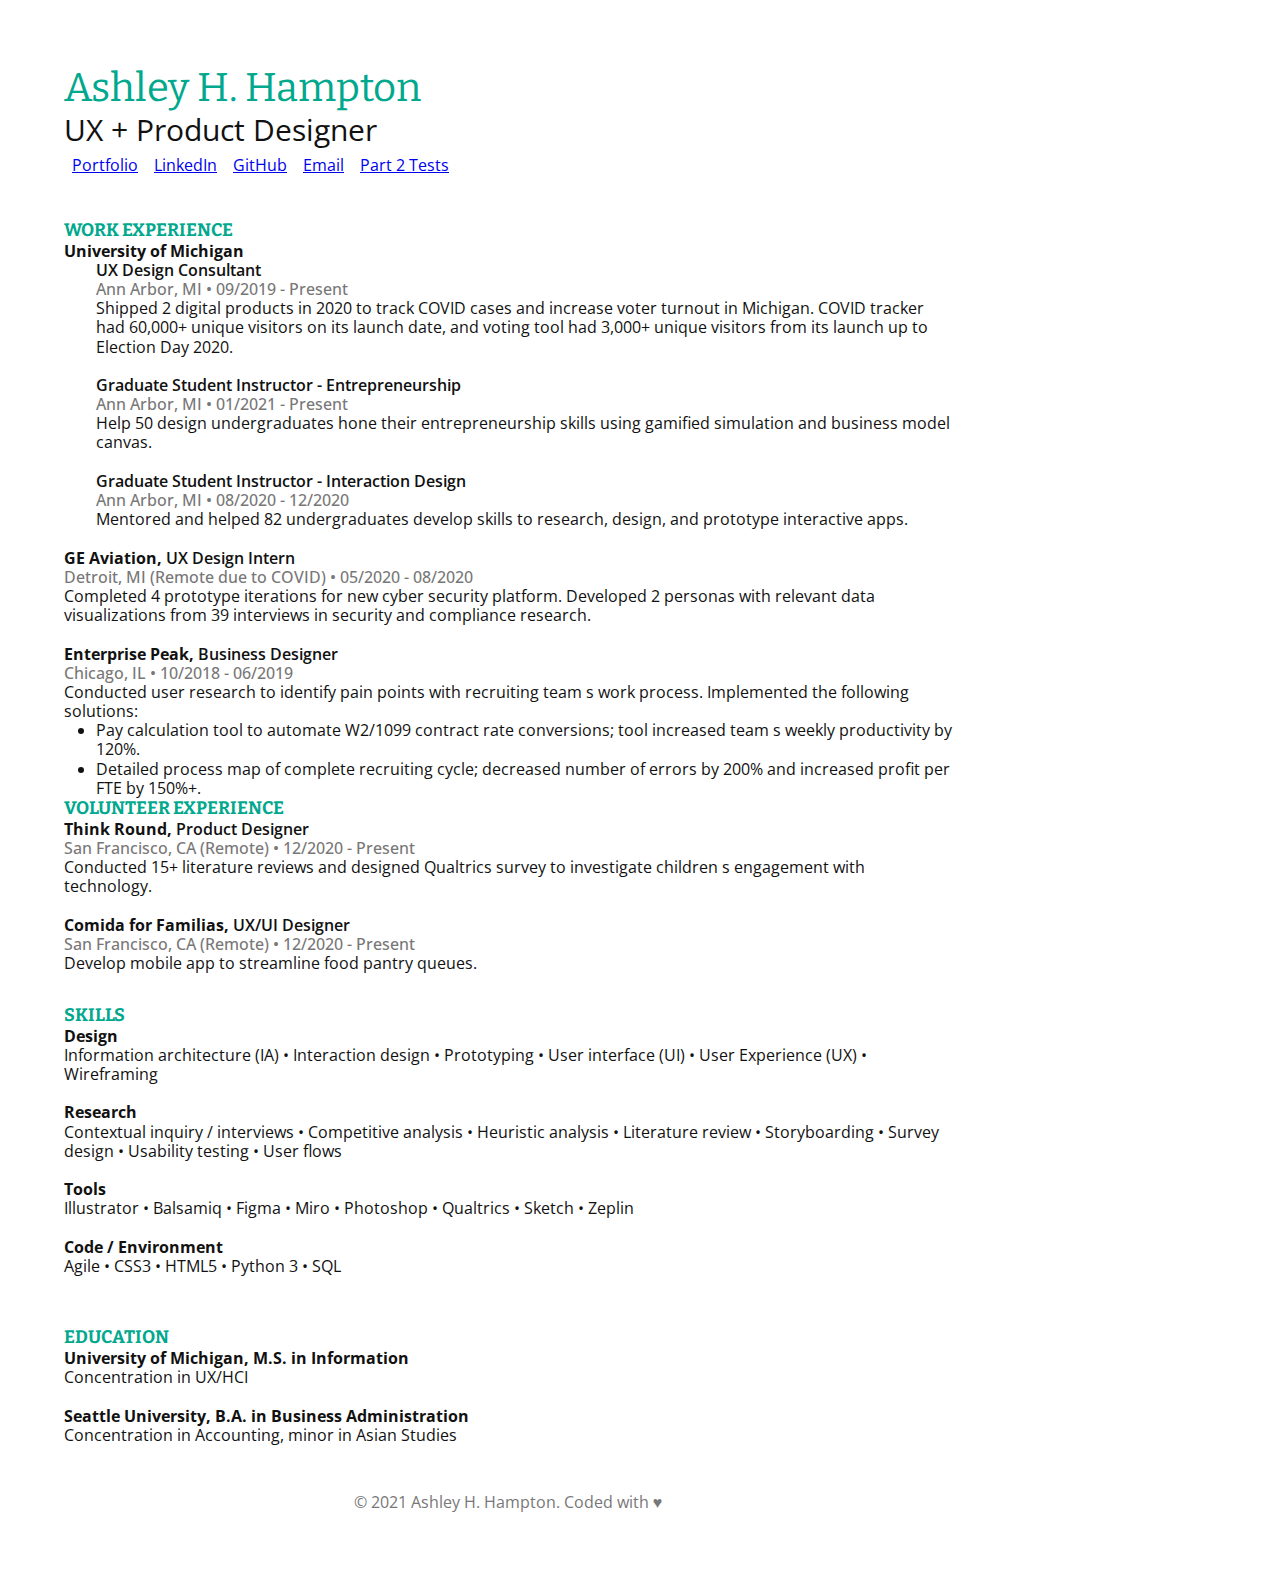
<file: index.html>
<!DOCTYPE html>
<html lang="en">
<head>
	<title>Ashley H. Hampton Resume</title>
	<meta charset="UTF-8">
	<meta name="viewport" content="width=device-width, initial-scale=1.0">
	<link rel="stylesheet" type="text/css" href="css/html5reset.css">
    <link rel="stylesheet" type="text/css" href="css/stylesheet.css">
    <link rel="preconnect" href="https://fonts.gstatic.com">
    <link href="https://fonts.googleapis.com/css2?family=Bitter:ital,wght@0,300;0,400;0,500;0,600;0,700;1,300;1,400;1,500;1,600;1,700&display=swap" rel="stylesheet">
    <link href="https://fonts.googleapis.com/css2?family=Open+Sans:ital,wght@0,400;0,600;0,700;1,400;1,600;1,700&display=swap" rel="stylesheet">
</head>
<body>
<main>

<header>
<h1>Ashley H. Hampton</h1>
<h2>UX + Product Designer</h2>
    <nav>
        <ul class="ul-spacing">
            <li><a href="https://www.ahhampton-portfolio.com/">Portfolio</a></li>
            <li><a href="https://www.linkedin.com/in/ahhampto/">LinkedIn</a></li>
            <li><a href="https://github.com/ahhampto">GitHub</a></li>
            <li><a href="mailto:ahhampto@umich.edu">Email</a></li>
	    <li><a href="ps2-tests.html">Part 2 Tests</a>
        </ul>
    </nav>
</header>

<article>
<h3>WORK EXPERIENCE</h3>
    <h4>University of Michigan</h4>
    <article class="michigan-indent">
        <span class="semibold">UX Design Consultant</span>
        <h5>Ann Arbor, MI • 09/2019 - Present</h5>
        <p>Shipped 2 digital products in 2020 to track COVID cases and increase voter turnout in
        Michigan. COVID tracker had 60,000+ unique visitors on its launch date, and voting tool had
        3,000+ unique visitors from its launch up to Election Day 2020.</p>
        <br>
        <span class="semibold">Graduate Student Instructor - Entrepreneurship</span>
        <h5>Ann Arbor, MI • 01/2021 - Present</h5>
        <p>Help 50 design undergraduates hone their entrepreneurship skills using gamified simulation and business model canvas.</p>
        <br>
        <span class="semibold">Graduate Student Instructor - Interaction Design</span>
        <h5>Ann Arbor, MI • 08/2020 - 12/2020</h5>
        <p>Mentored and helped 82 undergraduates develop skills to research, design, and prototype interactive apps.</p>
    </article>
    <br>
    <h4>GE Aviation, <span class="semibold">UX Design Intern</span></h4>
    <h5>Detroit, MI (Remote due to COVID) • 05/2020 - 08/2020</h5>
    <p>Completed 4 prototype iterations for new cyber security platform. Developed 2 personas with relevant data visualizations
    from 39 interviews in security and compliance research.</p>
    <br>
    <h4>Enterprise Peak, <span class="semibold">Business Designer</span></h4>
    <h5>Chicago, IL • 10/2018 - 06/2019</h5>
    <p>Conducted user research to identify pain points with recruiting team s work process. Implemented the following solutions:</p>
    <ul class="ul-spacing">
        <li class="bullet-indent">Pay calculation tool to automate W2/1099 contract rate conversions; tool increased team s weekly productivity by 120%.</li>
        <li class="bullet-indent">Detailed process map of complete recruiting cycle; decreased number of errors by 200% and increased profit per FTE by 150%+.</li>
    </ul> 
</article>  

<article class="section-spacing">
    <h3>VOLUNTEER EXPERIENCE</h3>
    <h4>Think Round, <span class="semibold">Product Designer</span></h4>
    <h5>San Francisco, CA (Remote) • 12/2020 - Present</h5>
    <p>Conducted 15+ literature reviews and designed Qualtrics survey to investigate children s engagement with technology.</p>
    <br>
    <h4>Comida for Familias, <span class="semibold">UX/UI Designer</span></h4>
    <h5>San Francisco, CA (Remote) • 12/2020 - Present</h5>
    <p>Develop mobile app to streamline food pantry queues.</p>
</article>

<article class="section-spacing">
    <h3>SKILLS</h3>
    <h4>Design</h4>
    <p>Information architecture (IA) • Interaction design • Prototyping • User interface (UI) • User Experience (UX) • Wireframing</p>
    <br>
    <h4>Research</h4>
    <p>Contextual inquiry / interviews • Competitive analysis • Heuristic analysis • Literature review • Storyboarding • Survey design • Usability testing • User flows</p>
    <br>
    <h4>Tools</h4>
    <p>Illustrator • Balsamiq • Figma • Miro • Photoshop • Qualtrics • Sketch • Zeplin</p>
    <br>	
    <h4>Code / Environment</h4>
    <p>Agile • CSS3 • HTML5 • Python 3 • SQL</p>
    <br>
</article>

<article class="section-spacing">
    <h3>EDUCATION</h3>
    <h4>University of Michigan, M.S. in Information</h4>
    <p>Concentration in UX/HCI</p>
    <br>
    <h4>Seattle University, B.A. in Business Administration</h4>
    <p>Concentration in Accounting, minor in Asian Studies</p>
</article>

<footer>&copy; 2021 Ashley H. Hampton. Coded with &hearts;</footer>
</main>
</body>
</html>
</file>
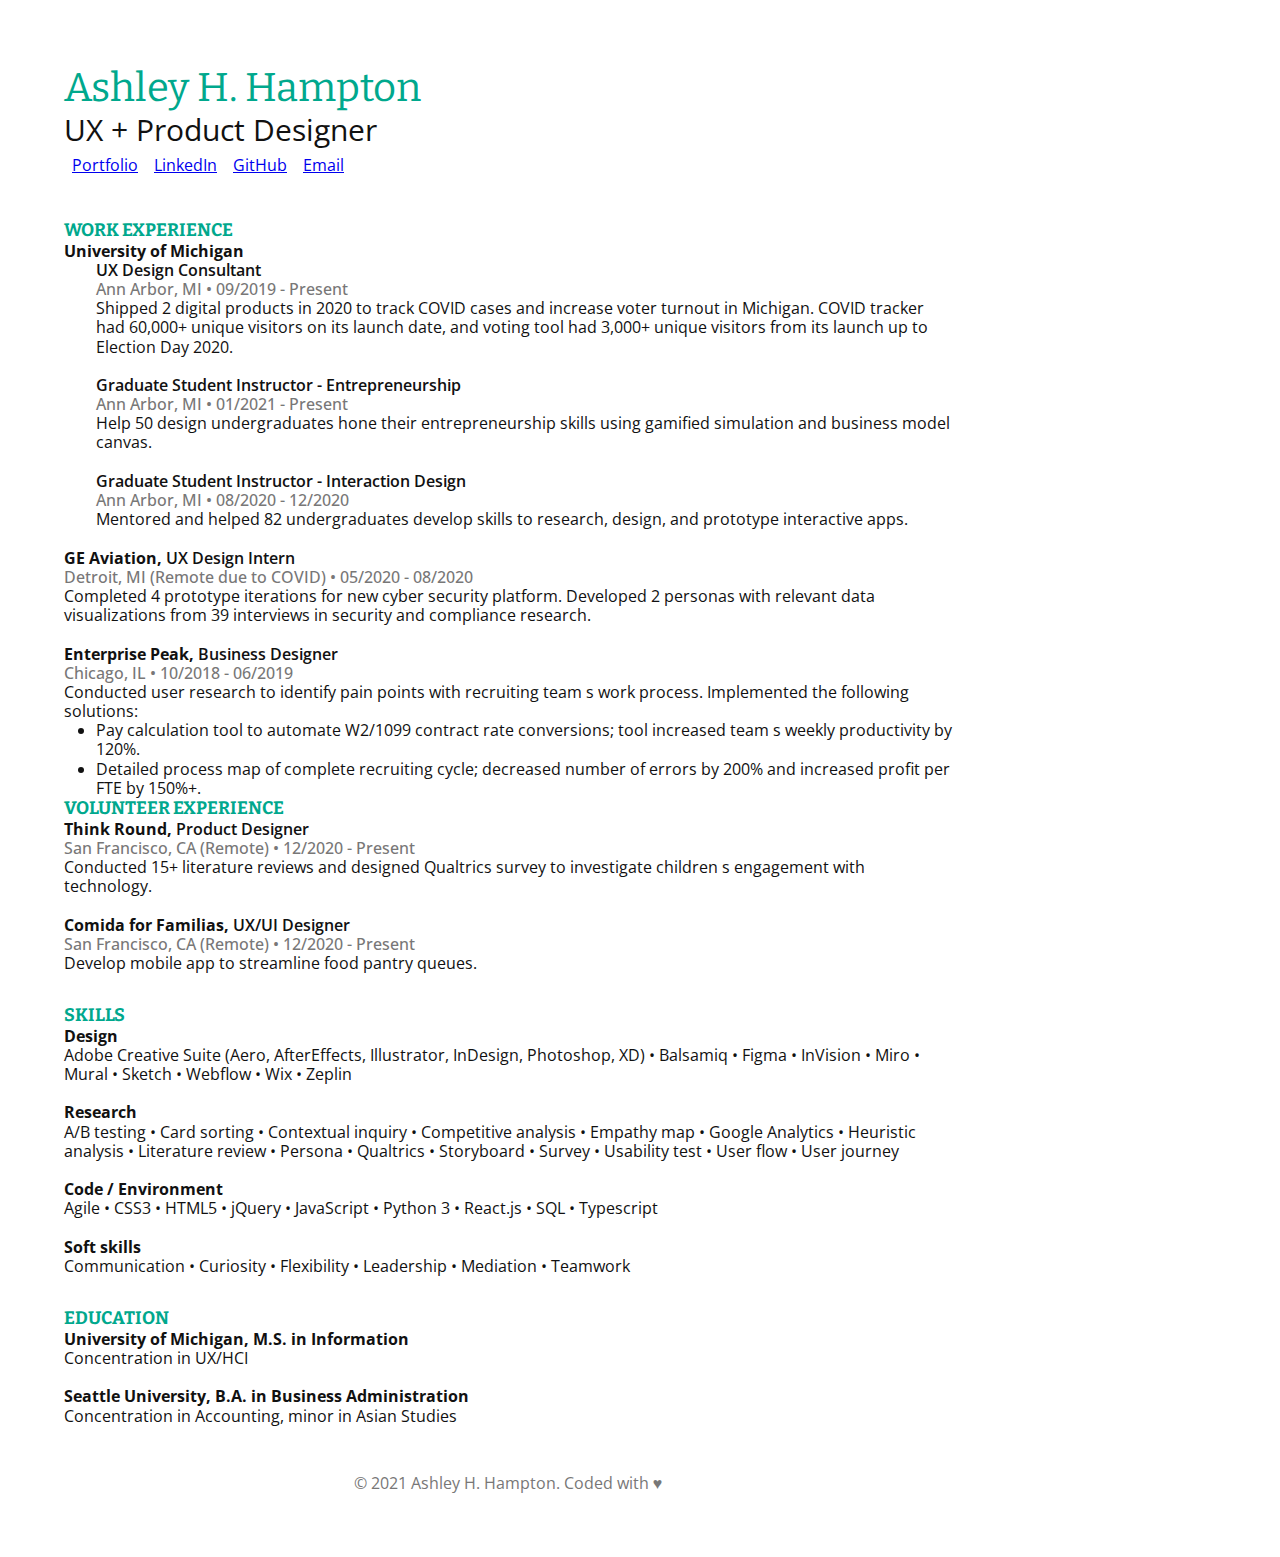
<file: probset1.html>
<!DOCTYPE html>
<html lang="en">
<head>
	<title>Ashley H. Hampton Resume</title>
	<meta charset="UTF-8">
	<meta name="viewport" content="width=device-width, initial-scale=1.0">
	<link rel="stylesheet" type="text/css" href="css/html5reset.css">
    <link rel="stylesheet" type="text/css" href="css/stylesheet.css">
    <link rel="preconnect" href="https://fonts.gstatic.com">
    <link href="https://fonts.googleapis.com/css2?family=Bitter:ital,wght@0,300;0,400;0,500;0,600;0,700;1,300;1,400;1,500;1,600;1,700&display=swap" rel="stylesheet">
    <link href="https://fonts.googleapis.com/css2?family=Open+Sans:ital,wght@0,400;0,600;0,700;1,400;1,600;1,700&display=swap" rel="stylesheet">
</head>
<body>
<main>

<header>
<h1>Ashley H. Hampton</h1>
<h2>UX + Product Designer</h2>
    <nav>
        <ul class="ul-spacing">
            <li><a href="https://www.ahhampton-portfolio.com/">Portfolio</a></li>
            <li><a href="https://www.linkedin.com/in/ahhampto/">LinkedIn</a></li>
            <li><a href="https://github.com/ahhampto">GitHub</a></li>
            <li><a href="mailto:ahhampto@umich.edu">Email</a></li>
        </ul>
    </nav>
</header>

<article>
<h3>WORK EXPERIENCE</h3>
    <h4>University of Michigan</h4>
    <article class="michigan-indent">
        <span class="semibold">UX Design Consultant</span>
        <h5>Ann Arbor, MI • 09/2019 - Present</h5>
        <p>Shipped 2 digital products in 2020 to track COVID cases and increase voter turnout in
        Michigan. COVID tracker had 60,000+ unique visitors on its launch date, and voting tool had
        3,000+ unique visitors from its launch up to Election Day 2020.</p>
        <br>
        <span class="semibold">Graduate Student Instructor - Entrepreneurship</span>
        <h5>Ann Arbor, MI • 01/2021 - Present</h5>
        <p>Help 50 design undergraduates hone their entrepreneurship skills using gamified simulation and business model canvas.</p>
        <br>
        <span class="semibold">Graduate Student Instructor - Interaction Design</span>
        <h5>Ann Arbor, MI • 08/2020 - 12/2020</h5>
        <p>Mentored and helped 82 undergraduates develop skills to research, design, and prototype interactive apps.</p>
    </article>
    <br>
    <h4>GE Aviation, <span class="semibold">UX Design Intern</span></h4>
    <h5>Detroit, MI (Remote due to COVID) • 05/2020 - 08/2020</h5>
    <p>Completed 4 prototype iterations for new cyber security platform. Developed 2 personas with relevant data visualizations
    from 39 interviews in security and compliance research.</p>
    <br>
    <h4>Enterprise Peak, <span class="semibold">Business Designer</span></h4>
    <h5>Chicago, IL • 10/2018 - 06/2019</h5>
    <p>Conducted user research to identify pain points with recruiting team s work process. Implemented the following solutions:</p>
    <ul class="ul-spacing">
        <li class="bullet-indent">Pay calculation tool to automate W2/1099 contract rate conversions; tool increased team s weekly productivity by 120%.</li>
        <li class="bullet-indent">Detailed process map of complete recruiting cycle; decreased number of errors by 200% and increased profit per FTE by 150%+.</li>
    </ul> 
</article>  

<article class="section-spacing">
    <h3>VOLUNTEER EXPERIENCE</h3>
    <h4>Think Round, <span class="semibold">Product Designer</span></h4>
    <h5>San Francisco, CA (Remote) • 12/2020 - Present</h5>
    <p>Conducted 15+ literature reviews and designed Qualtrics survey to investigate children s engagement with technology.</p>
    <br>
    <h4>Comida for Familias, <span class="semibold">UX/UI Designer</span></h4>
    <h5>San Francisco, CA (Remote) • 12/2020 - Present</h5>
    <p>Develop mobile app to streamline food pantry queues.</p>
</article>

<article class="section-spacing">
    <h3>SKILLS</h3>
    <h4>Design</h4>
    <p>Adobe Creative Suite (Aero, AfterEffects, Illustrator, InDesign, Photoshop, XD) • Balsamiq • Figma • InVision • Miro • Mural • Sketch •
    Webflow • Wix • Zeplin</p>
    <br>
    <h4>Research</h4>
    <p>A/B testing • Card sorting • Contextual inquiry • Competitive analysis • Empathy map • Google Analytics • Heuristic analysis • Literature
    review • Persona • Qualtrics • Storyboard • Survey • Usability test • User flow • User journey</p>
    <br>
    <h4>Code / Environment</h4>
    <p>Agile • CSS3 • HTML5 • jQuery • JavaScript • Python 3 • React.js • SQL • Typescript</p>
    <br>
    <h4>Soft skills</h4>
    <p>Communication • Curiosity • Flexibility • Leadership • Mediation • Teamwork</p>
</article>

<article class="section-spacing">
    <h3>EDUCATION</h3>
    <h4>University of Michigan, M.S. in Information</h4>
    <p>Concentration in UX/HCI</p>
    <br>
    <h4>Seattle University, B.A. in Business Administration</h4>
    <p>Concentration in Accounting, minor in Asian Studies</p>
</article>

<footer>&copy; 2021 Ashley H. Hampton. Coded with &hearts;</footer>
</main>
</body>
</html>
</file>
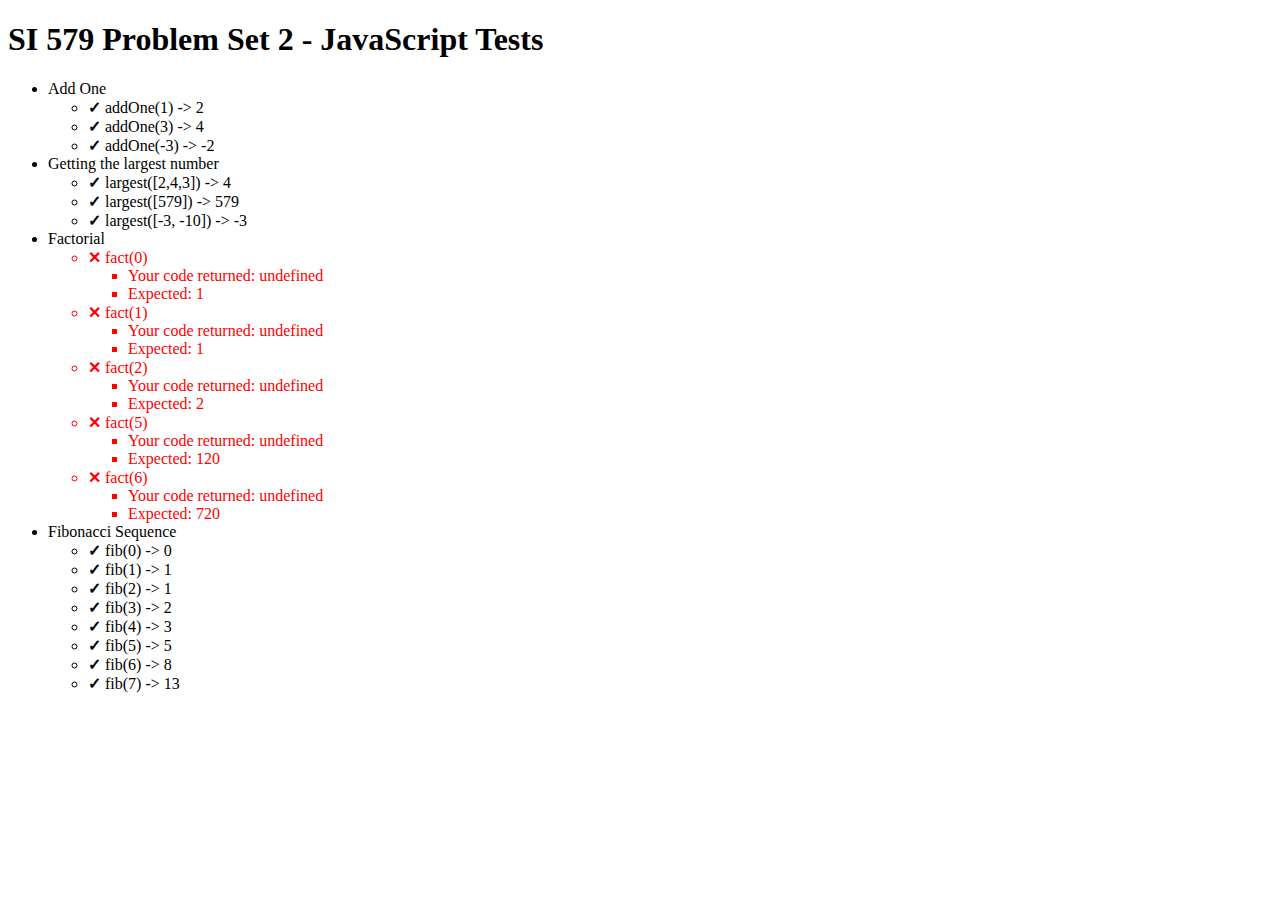
<file: ps2-tests.html>
<!DOCTYPE html>

<html lang="en">
    <head>
        <meta charset="UTF-8" />
        <script defer src="ps2-my-code.js"></script>
        <script defer src="579-ps2-test-runner.js"></script>
        <title>SI 579 Problem Set 2 - Basic JavaScript</title>
        <style>
            .correct {

            }
            .incorrect {
                color:red;
            }
            li.correct::before {
                content: "\2713   ";
                font-weight: bold;
            }
            li.incorrect::before {
                content: "\2715   ";
                font-weight: bold;
            }
        </style>
    </head>
    <body>
        <main>
            <h1>SI 579 Problem Set 2 - JavaScript Tests</h1>
            <ul id="test-groups"></ul>
        </main>
    </body>
</html>
</file>
<file: css/stylesheet.css>
body{
	font-family: "Open Sans", sans-serif;
    font-size: 16px;
    font-weight: 400;
    color: #111111;
    margin: 64px;
    padding-right: 264px;
    line-height: 1.2;
}

li{
    float: left;
}

.ul-spacing{
    padding-bottom: 4.5em;
}

.bullet-indent{
    margin-left: 2em;
}

a{
    display: block;
    padding: 8px;
}

h1{
    font-family: "Bitter", serif;
    font-size: 40px;
    font-weight: normal;
    color: #00A88D;
}

h2{
    font-family: "Open Sans", sans-serif;
    font-size: 30px;
    font-weight: 400;
	color: #111111;
}

h3{
    font-family: "Bitter", serif;
    font-size: 18px;
    font-weight: bold;
    color: #00A88D;
}

h4{
    font-family: "Open Sans", sans-serif;
    font-size: 16px;
    font-weight: bold;
}

h5{
    font-family: "Open Sans", sans-serif;
    font-weight: 500;
    color: #787777;
}

.circle{
    height: 10px;
    width: 10px;
    background-color: #787777;
    border-radius: 50%;
}

.michigan-indent{
    margin-left: 2em;
}

.section-spacing{
    padding-bottom: 2em;
}

.semibold{
    font-family: "Open Sans", sans-serif;
    font-size: 16px;
    font-weight: 600;
}

footer{
    text-align: center;
    color: #787777;
    padding-top: 1em;
}
</file>
